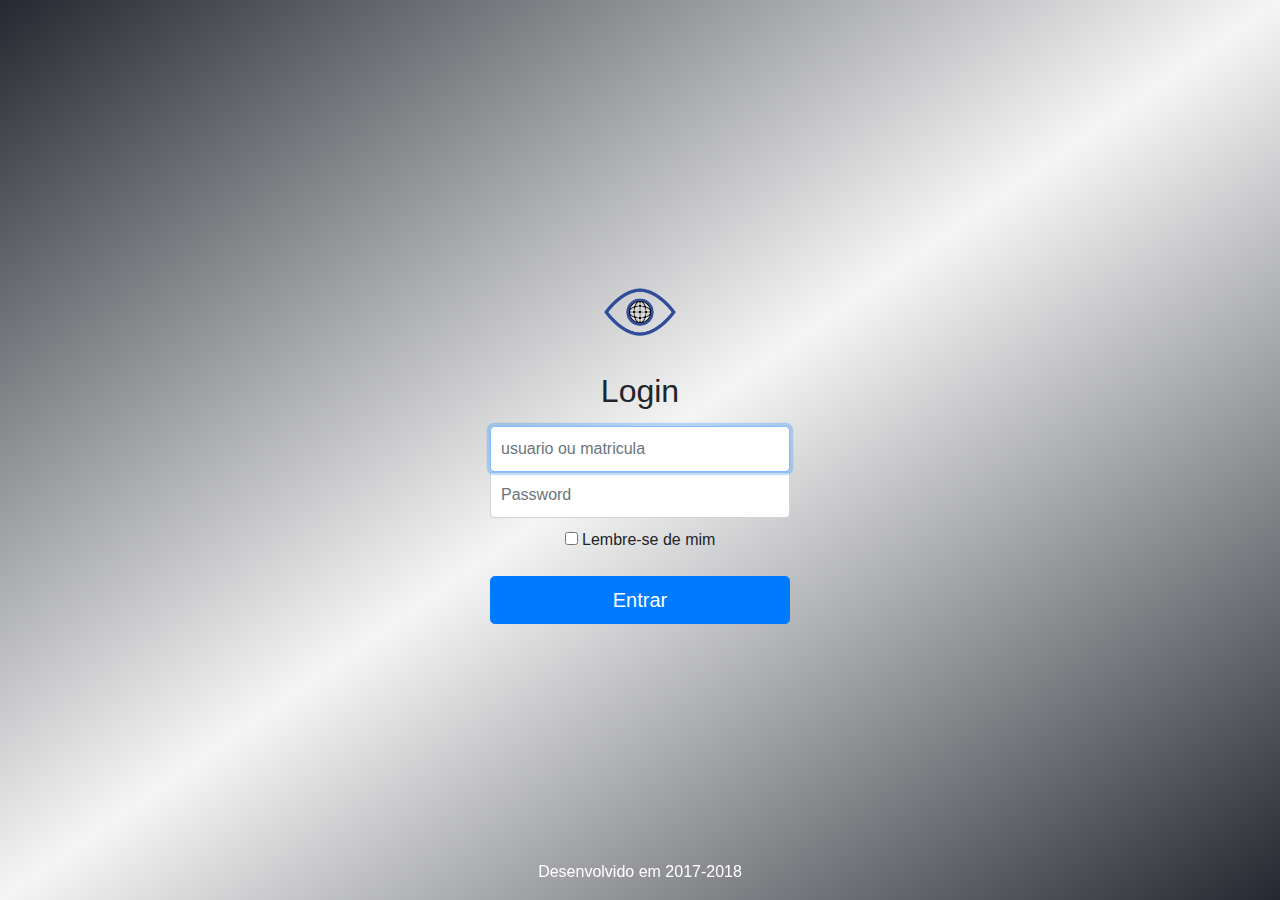
<file: login/index.html>
<!DOCTYPE html>
<html lang="en">
  <head>
    <meta http-equiv="Content-Type" content="text/html; charset=UTF-8">
    <meta name="viewport" content="width=device-width, initial-scale=1, shrink-to-fit=no">
    <meta name="description" content="">
    <meta name="author" content="">
    <link rel="icon" href="../img/netmonitor.ico">

    <title>Login no Network Monitor</title>

    <!-- Bootstrap core CSS -->
    <link rel="stylesheet" href="https://maxcdn.bootstrapcdn.com/bootstrap/4.0.0/css/bootstrap.min.css">
    <!-- Custom styles for this template -->
    <link href="../css/signin.css" rel="stylesheet">
    <style>
      body {
        background: linear-gradient(to bottom right, #252830, whitesmoke, #252830);
      }
    </style>
  </head>

  <body class="text-center">
    <div class="container">
      <div class="row">
        <form class="form-signin" method="POST" action="./login.php">
          <img class="mb-4" src="../img/netmonitor.png" alt="" width="72" height="72">
          <h1 class="h2 mb-3 font-weight-normal">Login</h1>
          <label for="inputUser" class="sr-only">Usuario</label>
          <input type="text" id="inputUser" name="usuario" class="form-control" placeholder="usuario ou matricula" required="" autofocus="">
          <label for="inputPassword" class="sr-only">Senha</label>
          <input type="password" id="inputPassword" name="senha" class="form-control" placeholder="Password" required="">
          <div class="checkbox mb-3">
            <label> <input type="checkbox" value="lembrar" name="lembrar"> Lembre-se de mim</label>
          </div>
          <button class="btn btn-lg btn-primary btn-block" type="submit" value="entrar" id="entrar" name="entrar">Entrar</button>
        </form>
      </div>
      <div class="row">
        <p class="mt-5 mb-3 text-white fixed-bottom">Desenvolvido em 2017-2018</p>
      </div>
    </div>
  </body>
</html>
</file>
<file: css/signin.css>
html,
body {
  height: 100%;
}

body {
  display: -ms-flexbox;
  display: -webkit-box;
  display: flex;
  -ms-flex-align: center;
  -ms-flex-pack: center;
  -webkit-box-align: center;
  align-items: center;
  -webkit-box-pack: center;
  justify-content: center;
  padding-top: 40px;
  padding-bottom: 40px;
  background-color: #f5f5f5;
}

.form-signin {
  width: 100%;
  max-width: 330px;
  padding: 15px;
  margin: 0 auto;
}
.form-signin .checkbox {
  font-weight: 400;
}
.form-signin .form-control {
  position: relative;
  box-sizing: border-box;
  height: auto;
  padding: 10px;
  font-size: 16px;
}
.form-signin .form-control:focus {
  z-index: 2;
}
.form-signin input[type="email"] {
  margin-bottom: -1px;
  border-bottom-right-radius: 0;
  border-bottom-left-radius: 0;
}
.form-signin input[type="password"] {
  margin-bottom: 10px;
  border-top-left-radius: 0;
  border-top-right-radius: 0;
}
</file>
